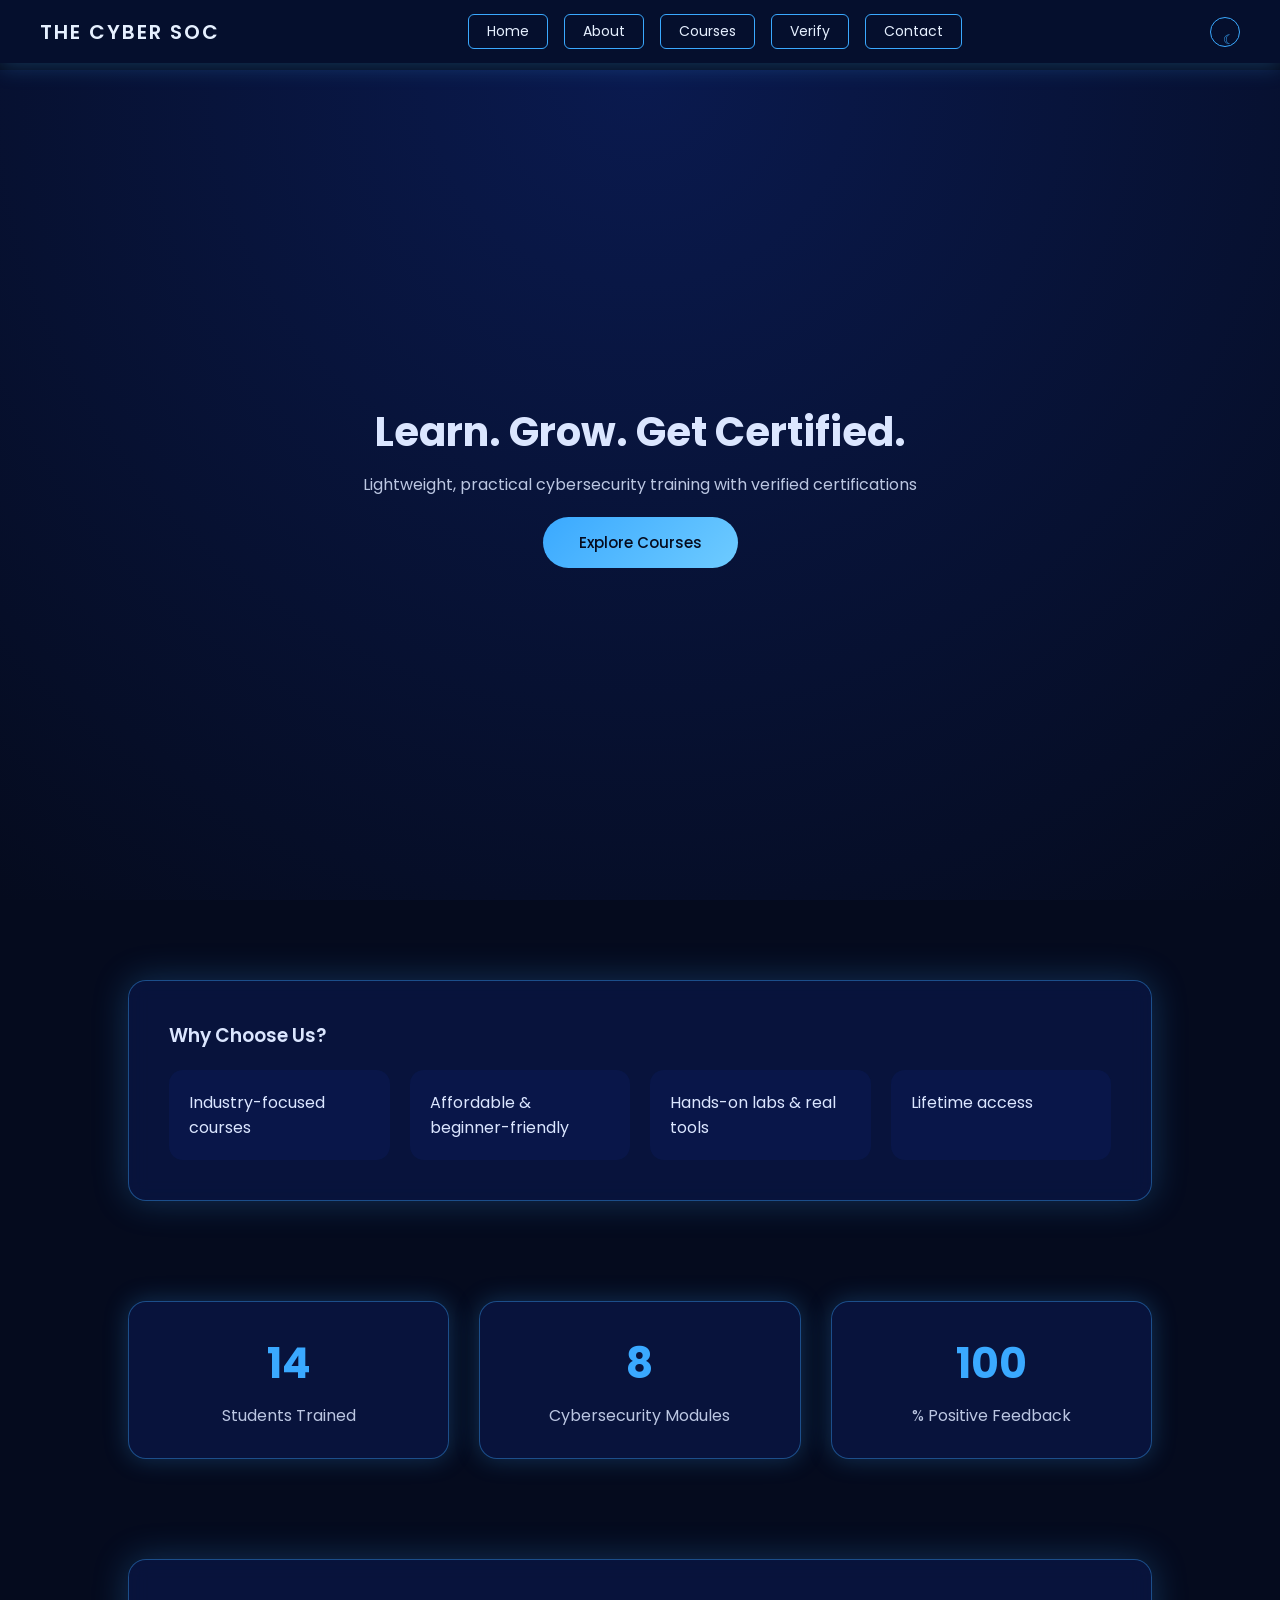
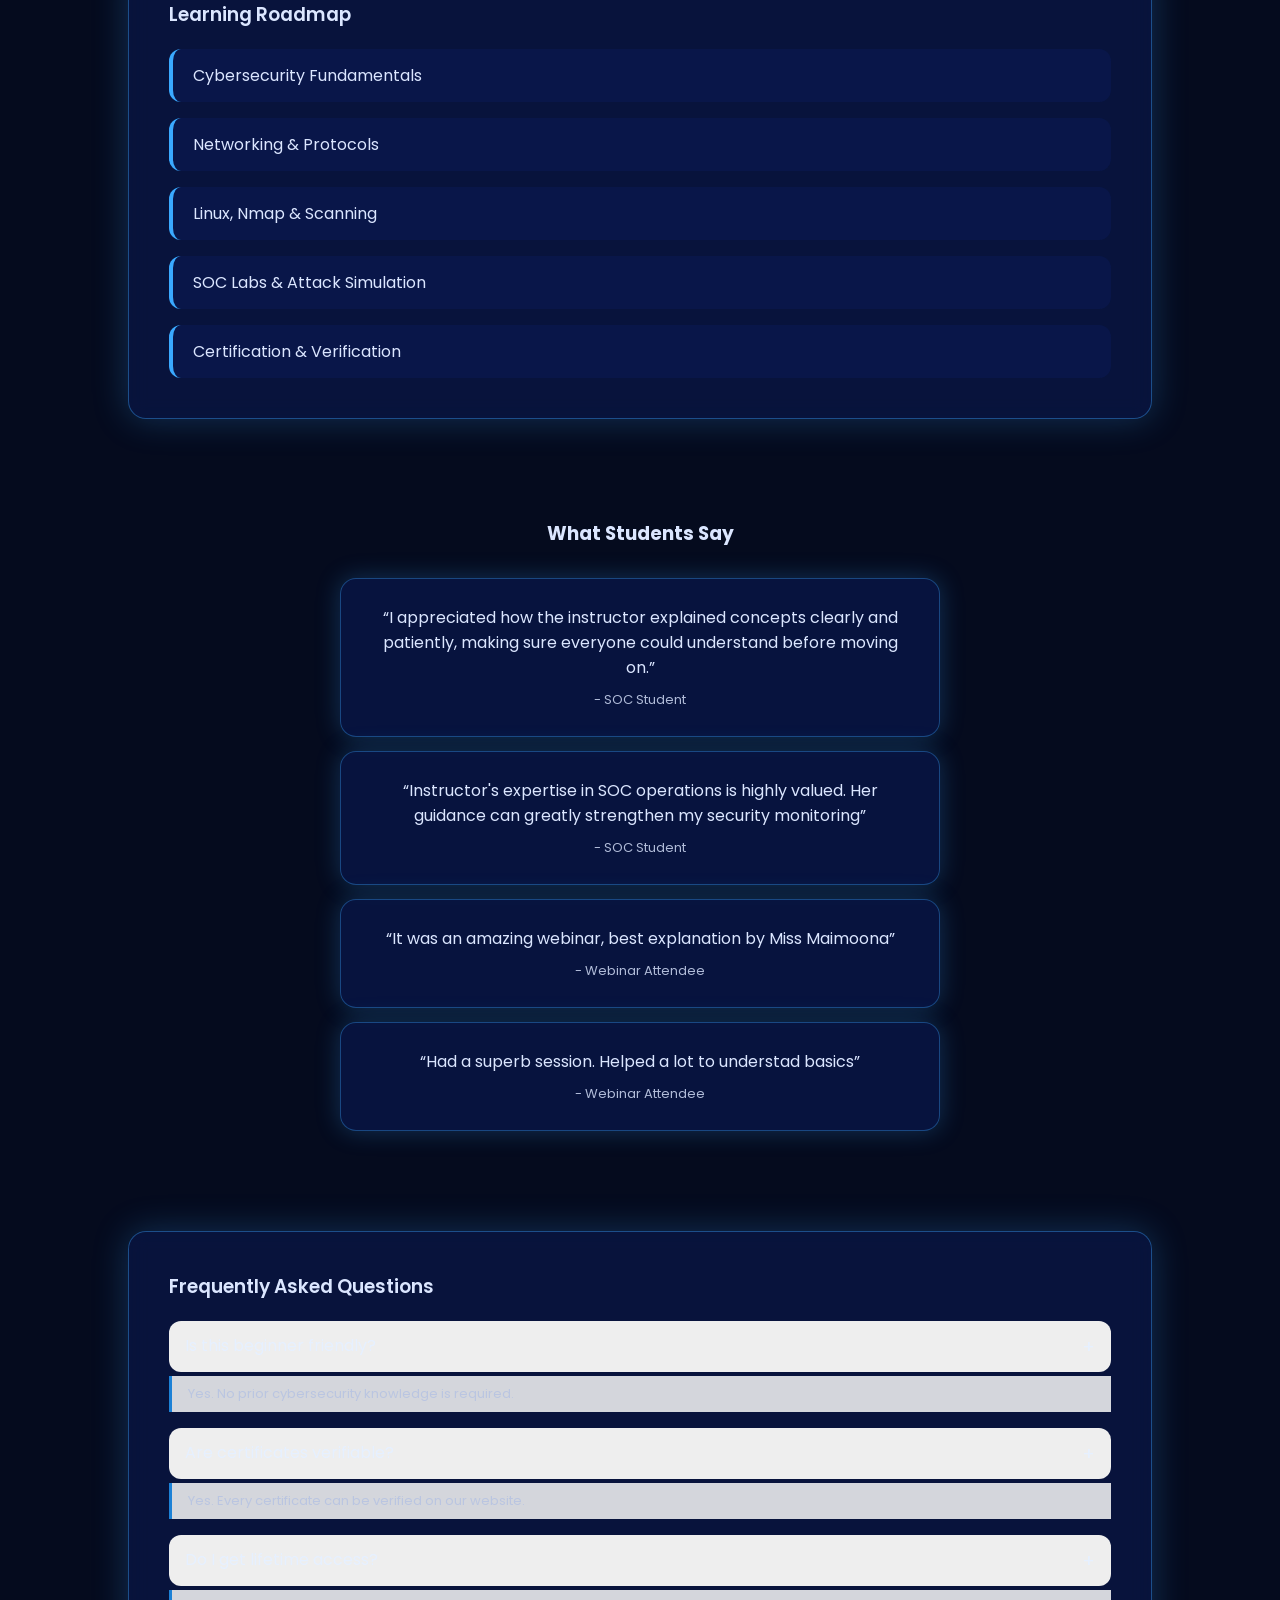
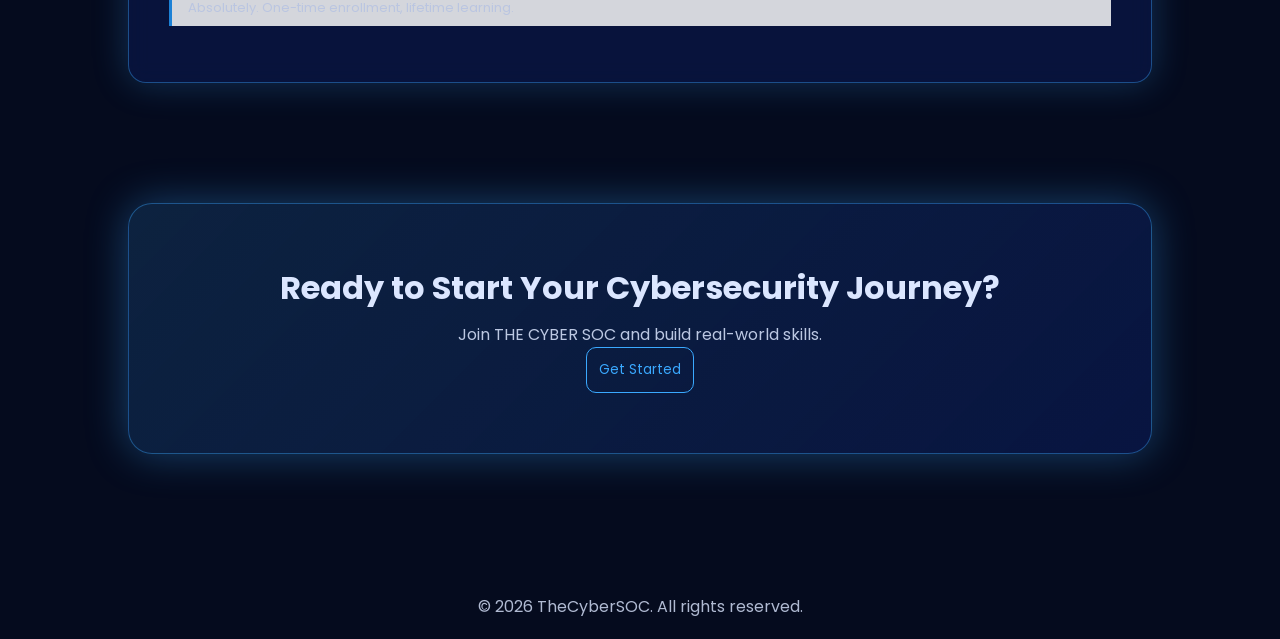
<file: index.html>
<!DOCTYPE html>
<html lang="en">
<head>
    <meta charset="UTF-8">
    <title>Home | THE CYBER SOC</title>
    <link rel="stylesheet" href="style.css">
</head>
<body>

<nav class="navbar">
    <div class="logo">THE CYBER SOC</div>
    <div class="nav-buttons">
        <a href="index.html" class="nav-btn">Home</a>
        <a href="about.html" class="nav-btn">About</a>
        <a href="courses.html" class="nav-btn">Courses</a>
        <a href="verify.html" class="nav-btn">Verify</a>
        <a href="contact.html" class="nav-btn">Contact</a>
    </div>
    <button class="theme-toggle" id="themeToggle">☾</button>
</nav>

<!-- HERO -->
<section class="hero">
    <h2>Learn. Grow. Get Certified.</h2>
    <p>Lightweight, practical cybersecurity training with verified certifications</p>
    <a href="courses.html">
        <button class="primary-btn">Explore Courses</button>
    </a>
</section>

<!-- WHY US -->
<section class="glass-section">
    <h3>Why Choose Us?</h3>
    <div class="card-grid">
        <div class="card">Industry-focused courses</div>
        <div class="card">Affordable & beginner-friendly</div>
        <div class="card">Hands-on labs & real tools</div>
        <div class="card">Lifetime access</div>
    </div>
</section>

<!-- STATS -->
<section class="stats">
    <div class="stat-box">
        <h2 class="counter" data-target="1200">14</h2>
        <p>Students Trained</p>
    </div>
    <div class="stat-box">
        <h2 class="counter" data-target="18">8</h2>
        <p>Cybersecurity Modules</p>
    </div>
    <div class="stat-box">
        <h2 class="counter" data-target="95">100</h2>
        <p>% Positive Feedback</p>
    </div>
</section>

<!-- LEARNING ROADMAP -->
<section class="glass-section">
    <h3>Learning Roadmap</h3>
    <ul class="roadmap">
        <li>Cybersecurity Fundamentals</li>
        <li>Networking & Protocols</li>
        <li>Linux, Nmap & Scanning</li>
        <li>SOC Labs & Attack Simulation</li>
        <li>Certification & Verification</li>
    </ul>
</section>

<!-- TESTIMONIALS -->
<section class="testimonials">
    <h3>What Students Say</h3>
    <div class="testimonial-card">
        <p>“I appreciated how the instructor explained concepts clearly and patiently, making sure everyone could understand before moving on.”</p>
        <span>- SOC Student</span>
    </div>
    <div class="testimonial-card">
        <p>“Instructor's expertise in SOC operations is highly valued. Her guidance can greatly strengthen my security monitoring”</p>
        <span>- SOC Student</span>
    </div>
    <div class="testimonial-card">
        <p>“It was an amazing webinar, best explanation by Miss Maimoona”</p>
        <span>- Webinar Attendee</span>
    </div>  
    <div class="testimonial-card">
        <p>“Had a superb session. Helped a lot to understad basics”</p>
        <span>- Webinar Attendee</span>
    </div>   
</section>

<!-- FAQ (ACCORDION) -->
<section class="glass-section">
    <h3>Frequently Asked Questions</h3>

    <div class="faq">
        <button class="faq-question">Is this beginner friendly?</button>
        <div class="faq-answer">Yes. No prior cybersecurity knowledge is required.</div>
    </div>

    <div class="faq">
        <button class="faq-question">Are certificates verifiable?</button>
        <div class="faq-answer">Yes. Every certificate can be verified on our website.</div>
    </div>

    <div class="faq">
        <button class="faq-question">Do I get lifetime access?</button>
        <div class="faq-answer">Absolutely. One-time enrollment, lifetime learning.</div>
    </div>
</section>

<!-- CTA -->
<section class="cta">
    <h2>Ready to Start Your Cybersecurity Journey?</h2>
    <p>Join THE CYBER SOC and build real-world skills.</p>
    <button class="ctabtn">Get Started</button>
</section>

<footer>
    © 2026 TheCyberSOC. All rights reserved.
</footer>

<script src="script.js"></script>
</body>
</html>
</file>
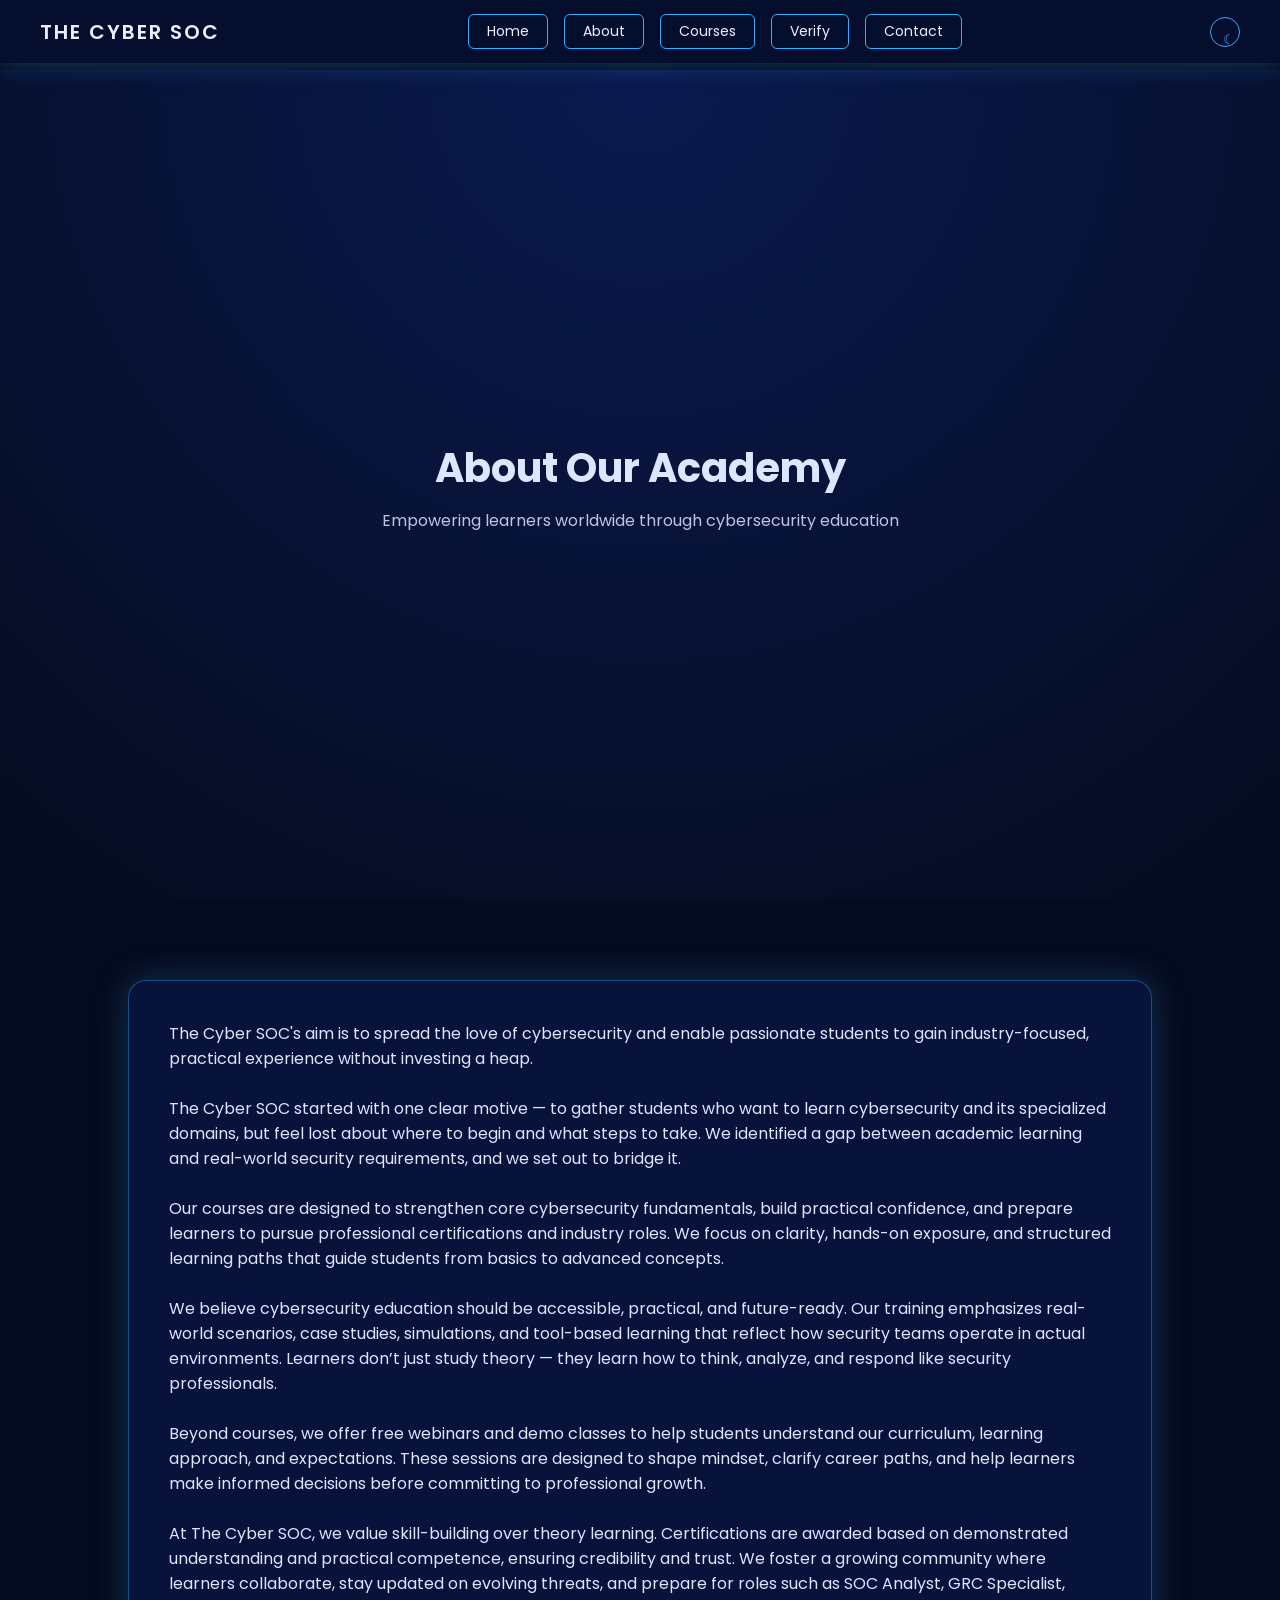
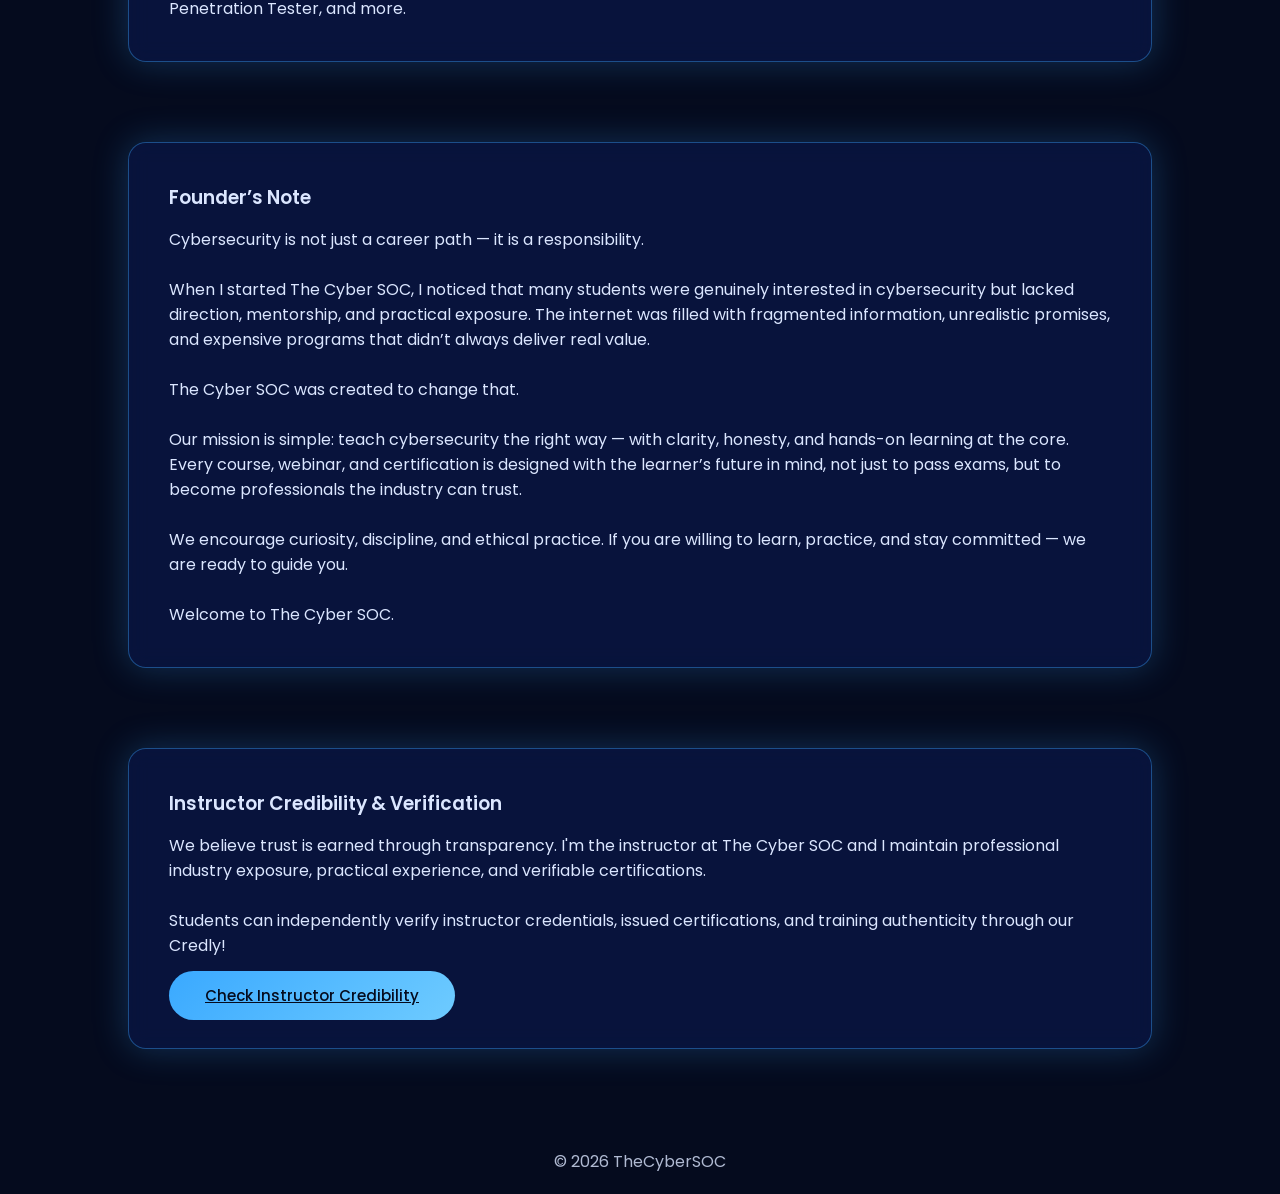
<file: about.html>
<!DOCTYPE html>
<html lang="en">
<head>
    <meta charset="UTF-8">
    <title>About Us | THE CYBER SOC</title>
    <link rel="stylesheet" href="style.css">
</head>
<body>
<nav class="navbar">
    <div class="logo">THE CYBER SOC</div>
    <div class="nav-buttons">
        <a href="index.html" class="nav-btn">Home</a>
        <a href="about.html" class="nav-btn">About</a>
        <a href="courses.html" class="nav-btn">Courses</a>
        <a href="verify.html" class="nav-btn">Verify</a>
        <a href="contact.html" class="nav-btn">Contact</a>
    </div>
    <button class="theme-toggle">☾</button>
</nav>

<section class="hero">
    <h2>About Our Academy</h2>
    <p>Empowering learners worldwide through cybersecurity education</p>
</section>

<section class="glass-section">
    <p>
        The Cyber SOC's aim is to 
        spread the love of cybersecurity and enable passionate students to gain
        industry-focused, practical experience without investing a heap.
        <br><br>
        The Cyber SOC started with one clear motive — to gather students who want
        to learn cybersecurity and its specialized domains, but feel lost about
        where to begin and what steps to take. We identified a gap between academic
        learning and real-world security requirements, and we set out to bridge it.
        <br><br>
        Our courses are designed to strengthen core cybersecurity fundamentals,
        build practical confidence, and prepare learners to pursue professional
        certifications and industry roles. We focus on clarity, hands-on exposure,
        and structured learning paths that guide students from basics to advanced
        concepts.
        <br><br>
        We believe cybersecurity education should be accessible, practical, and
        future-ready. Our training emphasizes real-world scenarios, case studies,
        simulations, and tool-based learning that reflect how security teams operate
        in actual environments. Learners don’t just study theory — they learn how
        to think, analyze, and respond like security professionals.
        <br><br>
        Beyond courses, we offer free webinars and demo classes to help students
        understand our curriculum, learning approach, and expectations. These
        sessions are designed to shape mindset, clarify career paths, and help
        learners make informed decisions before committing to professional growth.
        <br><br>
        At The Cyber SOC, we value skill-building over theory learning. Certifications
        are awarded based on demonstrated understanding and practical competence,
        ensuring credibility and trust. We foster a growing community where learners
        collaborate, stay updated on evolving threats, and prepare for roles such as
        SOC Analyst, GRC Specialist, Penetration Tester, and more.
    </p>
</section>

<section class="glass-section">
    <h3 style="margin-bottom:15px;">Founder’s Note</h3>
    <p>
        Cybersecurity is not just a career path — it is a responsibility.
        <br><br>
        When I started The Cyber SOC, I noticed that many students were genuinely
        interested in cybersecurity but lacked direction, mentorship, and practical
        exposure. The internet was filled with fragmented information, unrealistic
        promises, and expensive programs that didn’t always deliver real value.
        <br><br>
        The Cyber SOC was created to change that.
        <br><br>
        Our mission is simple: teach cybersecurity the right way — with clarity,
        honesty, and hands-on learning at the core. Every course, webinar, and
        certification is designed with the learner’s future in mind, not just to
        pass exams, but to become professionals the industry can trust.
        <br><br>
        We encourage curiosity, discipline, and ethical practice. If you are willing
        to learn, practice, and stay committed — we are ready to guide you.
        <br><br>
        Welcome to The Cyber SOC.
    </p>
</section>

<section class="glass-section credibility-section">
    <h3 style="margin-bottom:15px;">Instructor Credibility & Verification</h3>
    <p>
        We believe trust is earned through transparency. I'm the instructor at 
        The Cyber SOC and I maintain professional industry exposure, practical 
        experience, and verifiable certifications. 
        <br><br>
        Students can independently verify instructor credentials, issued 
        certifications, and training authenticity through our Credly!
    </p>

    <div style="margin-top:25px;">
        <a href="https://www.credly.com/users/maimoona-hanif" class="primary-btn">
            Check Instructor Credibility
        </a>
    </div>
</section>

<footer>© 2026 TheCyberSOC</footer>
<script src="script.js"></script>

</body>
</html>
</file>
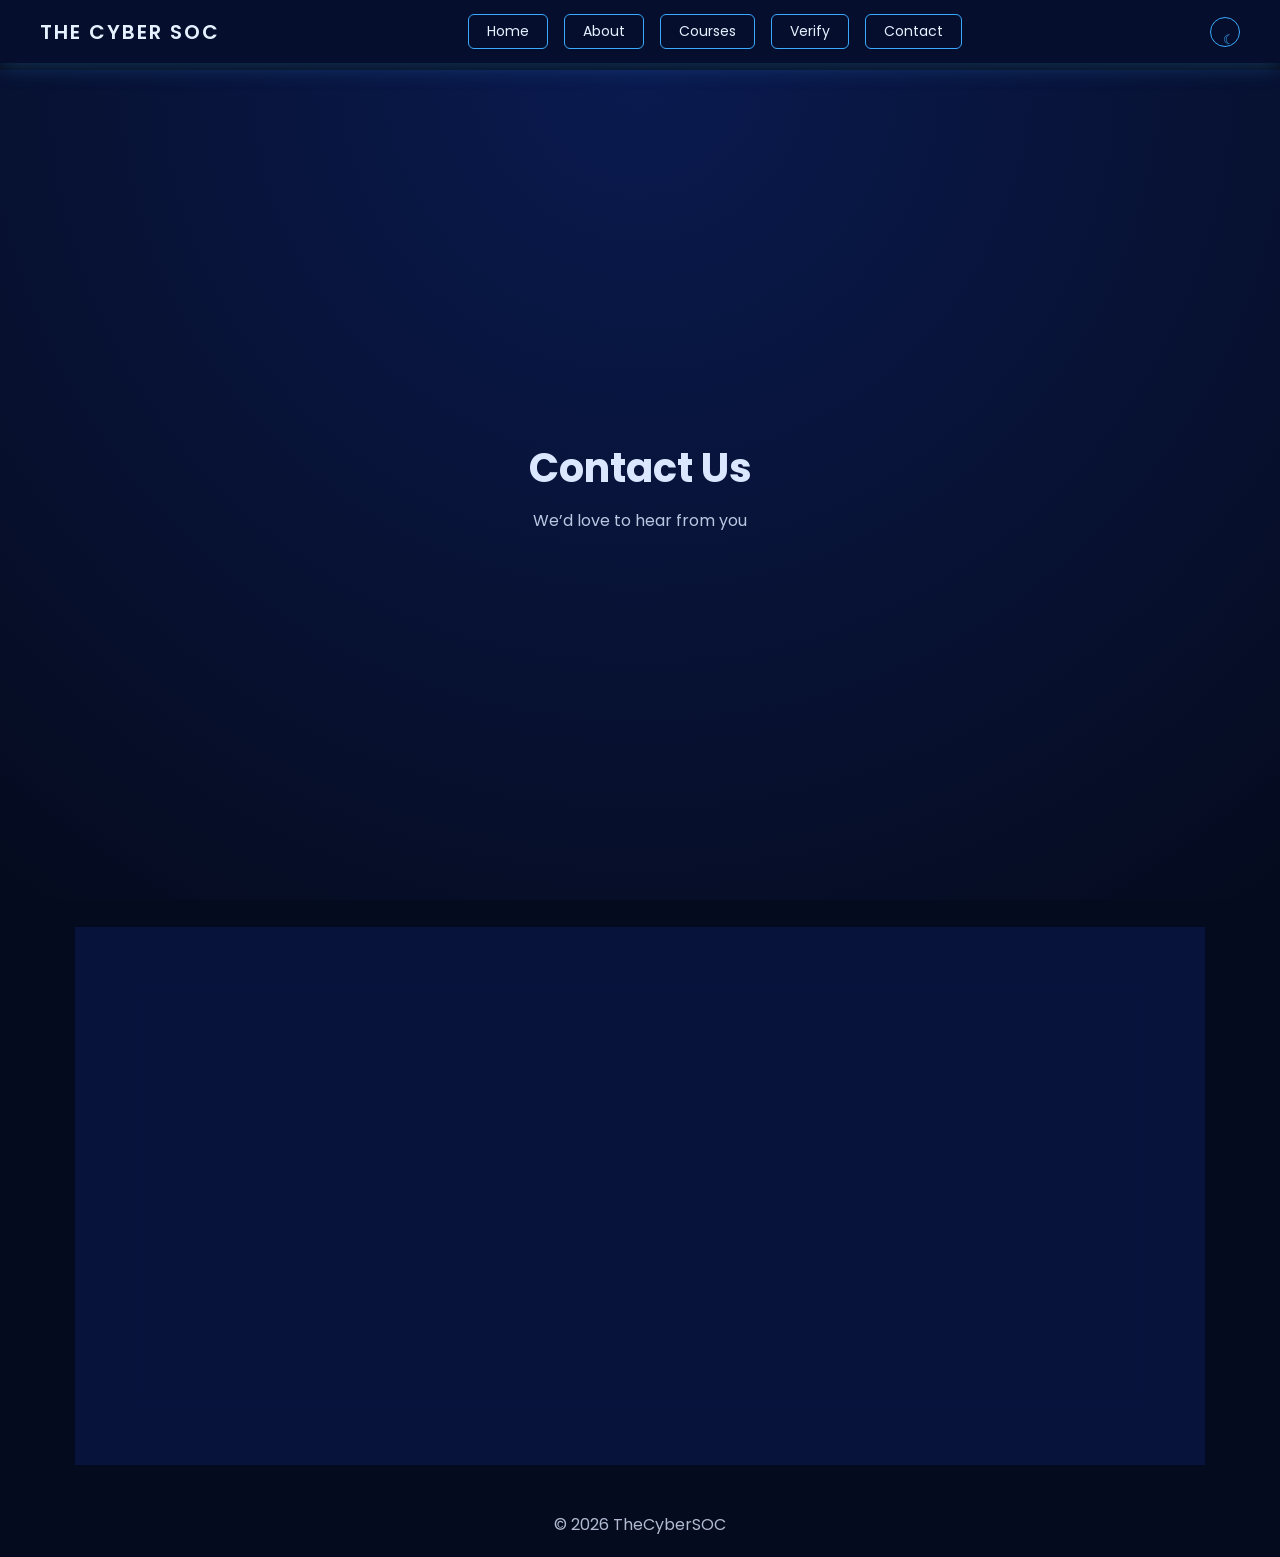
<file: contact.html>
<!DOCTYPE html>
<html lang="en">
<head>
    <meta charset="UTF-8">
    <title>Contact | THE CYBER SOC</title>
    <link rel="stylesheet" href="style.css">
</head>
<body>

<nav class="navbar">
    <div class="logo">THE CYBER SOC</div>
    <div class="nav-buttons">
        <a href="index.html" class="nav-btn">Home</a>
        <a href="about.html" class="nav-btn">About</a>
        <a href="courses.html" class="nav-btn">Courses</a>
        <a href="verify.html" class="nav-btn">Verify</a>
        <a href="contact.html" class="nav-btn">Contact</a>
    </div>
    <button class="theme-toggle">☾</button>
</nav>

<section class="hero">
    <h2>Contact Us</h2>
    <p>We’d love to hear from you</p>
</section>

<section class="glass-section">
    <form>
        <p>We’d love to hear from you. Any query is welcomed!</p>

        <input type="text" placeholder="Your Name" required>
        <input type="email" placeholder="Your Email" required>
        <textarea rows="5" placeholder="Your Message"></textarea>
        <button type="submit">Send Message</button>
    </form>
</section>

<footer>© 2026 TheCyberSOC</footer>
<script src="script.js"></script>


</body>
</html>
</file>
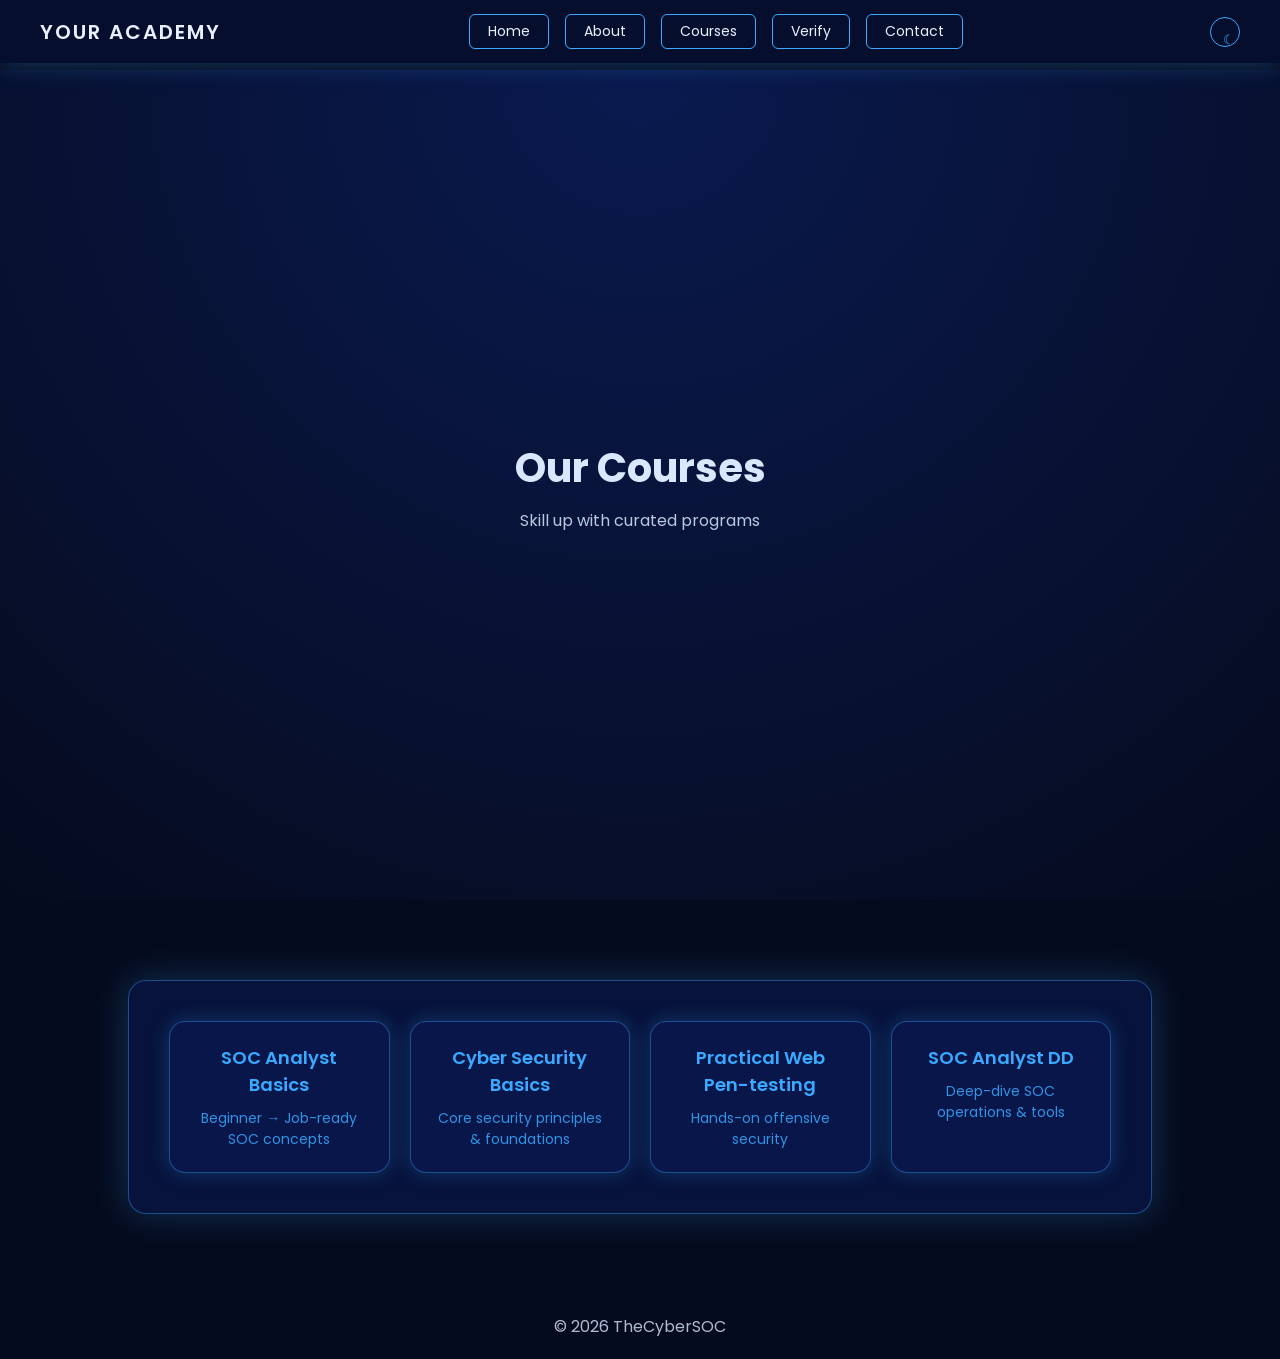
<file: courses.html>
<!DOCTYPE html>
<html lang="en">
<head>
    <meta charset="UTF-8">
    <title>Courses | THE CYBER SOC</title>
    <link rel="stylesheet" href="style.css">
</head>
<body>

<nav class="navbar">
    <div class="logo">YOUR ACADEMY</div>
    <div class="nav-buttons">
        <a href="index.html" class="nav-btn">Home</a>
        <a href="about.html" class="nav-btn">About</a>
        <a href="courses.html" class="nav-btn">Courses</a>
        <a href="verify.html" class="nav-btn">Verify</a>
        <a href="contact.html" class="nav-btn">Contact</a>
    </div>
    <button class="theme-toggle">☾</button>
</nav>

<section class="hero">
    <h2>Our Courses</h2>
    <p>Skill up with curated programs</p>
</section>

<section class="glass-section">
    <div class="card-grid">

        <a href="socbasics.html" class="course-card">
            <h3>SOC Analyst Basics</h3>
            <p>Beginner → Job-ready SOC concepts</p>
        </a>

        <a href="cyber-basics.html" class="course-card">
            <h3>Cyber Security Basics</h3>
            <p>Core security principles & foundations</p>
        </a>

        <a href="web-pentesting.html" class="course-card">
            <h3>Practical Web Pen-testing</h3>
            <p>Hands-on offensive security</p>
        </a>

        <a href="soc-analyst-dd.html" class="course-card">
            <h3>SOC Analyst DD</h3>
            <p>Deep-dive SOC operations & tools</p>
        </a>

    </div>
</section>



<footer>© 2026 TheCyberSOC</footer>
<script src="script.js"></script>


</body>
</html>
</file>
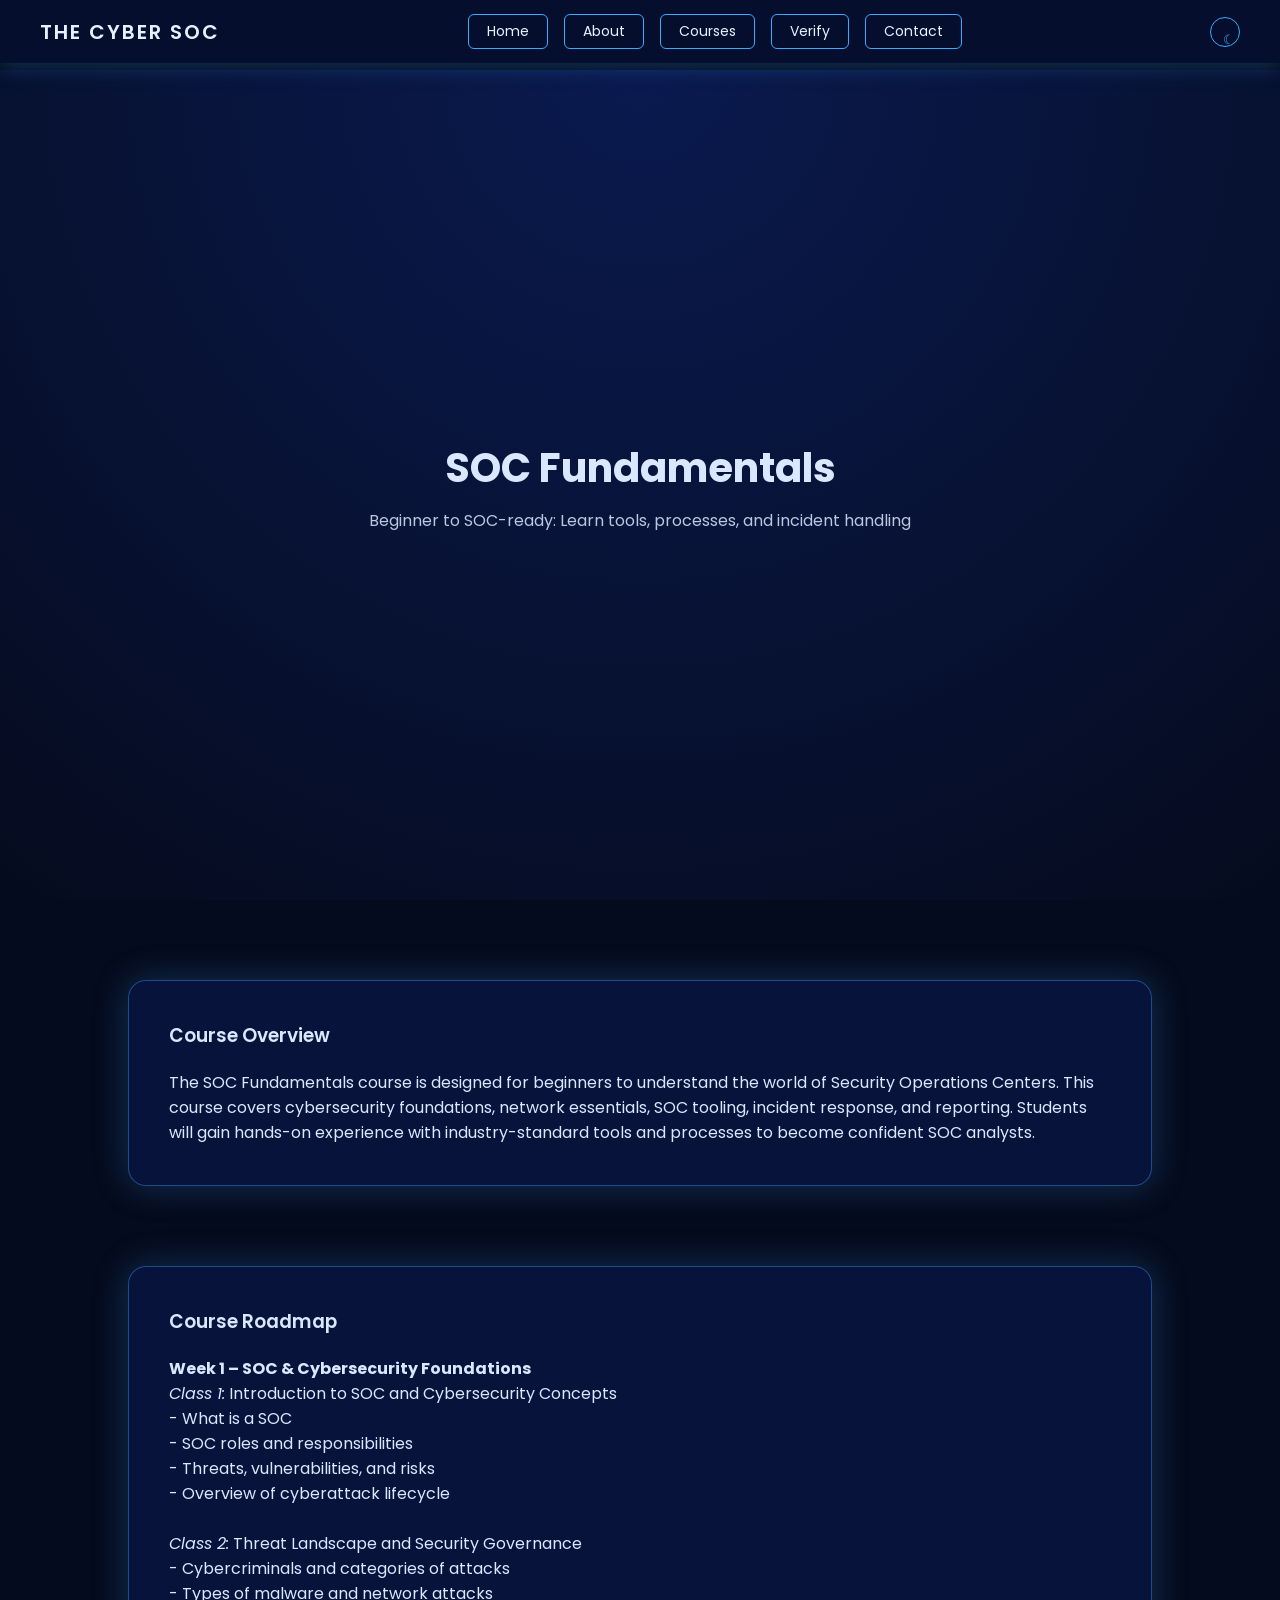
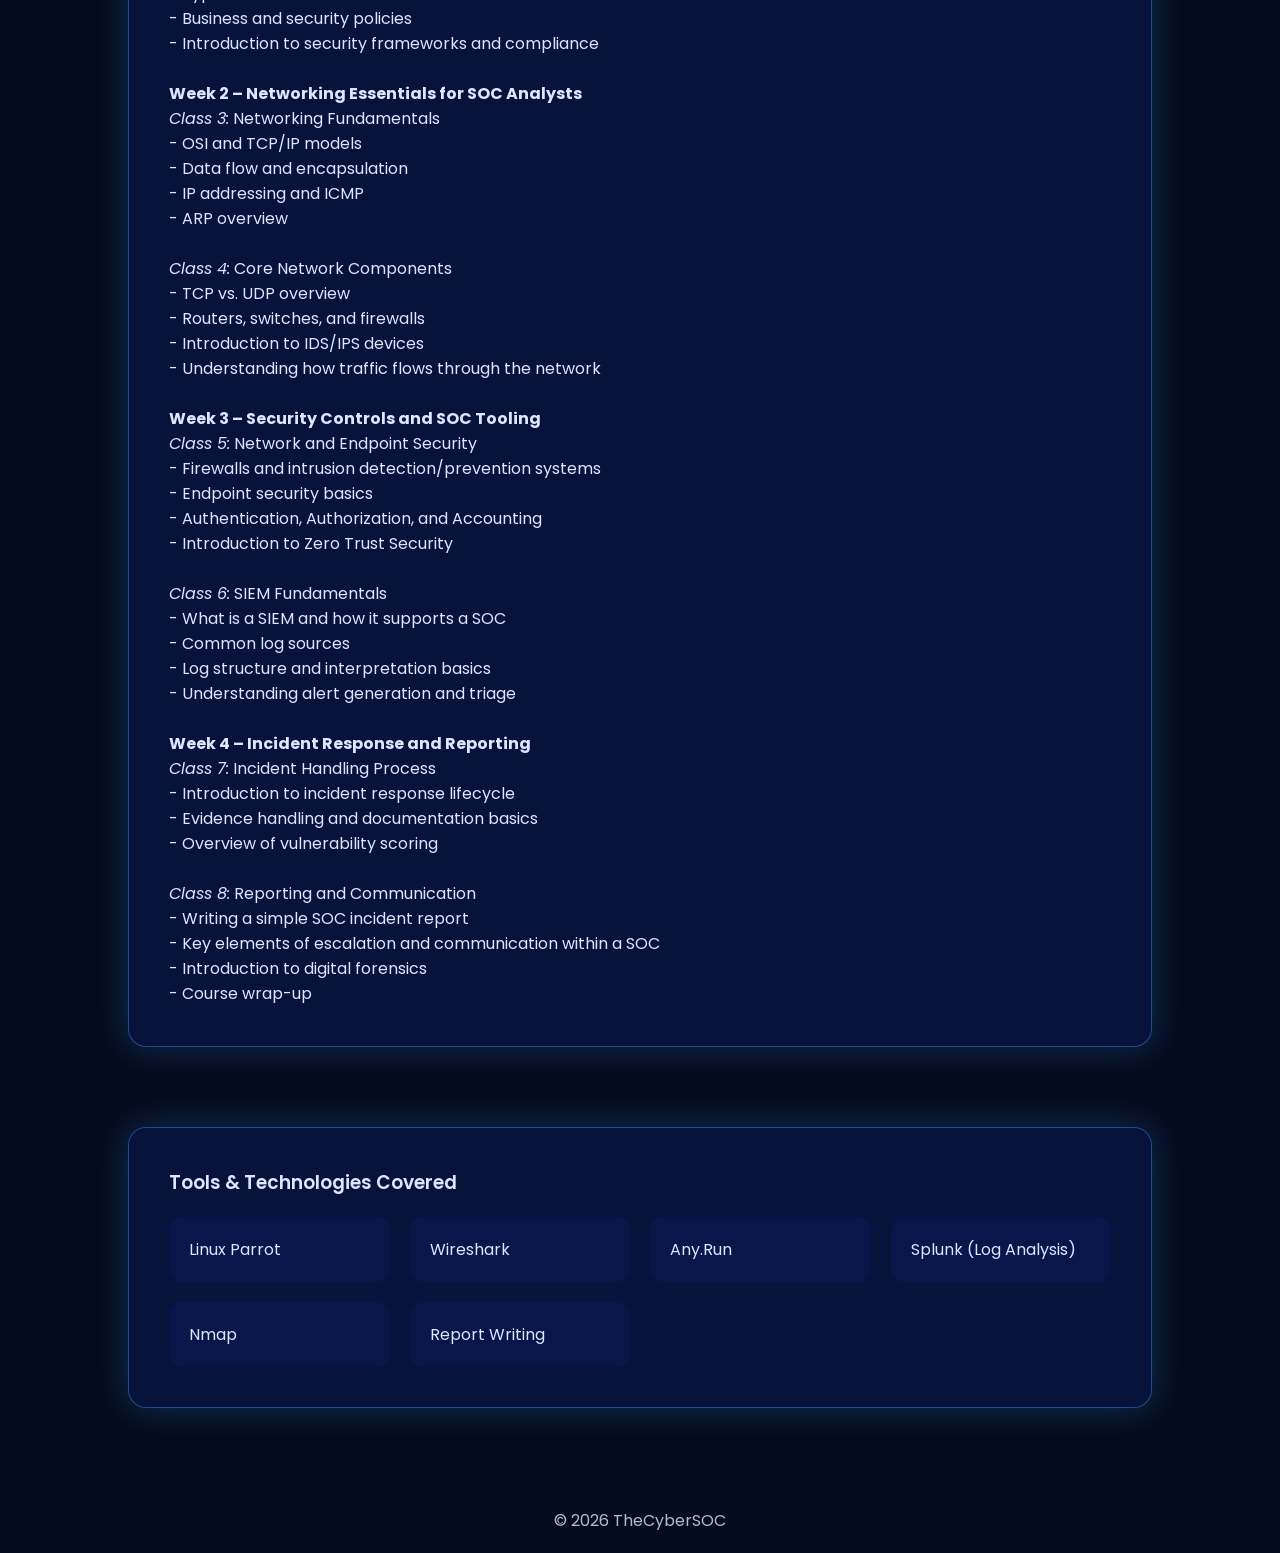
<file: socbasics.html>
<!DOCTYPE html>
<html lang="en">
<head>
    <meta charset="UTF-8">
    <title>SOC Analyst Basics | THE CYBER SOC</title>
    <link rel="stylesheet" href="style.css">
</head>
<body>

<nav class="navbar">
    <div class="logo">THE CYBER SOC</div>
    <div class="nav-buttons">
        <a href="index.html" class="nav-btn">Home</a>
        <a href="about.html" class="nav-btn">About</a>
        <a href="courses.html" class="nav-btn">Courses</a>
        <a href="verify.html" class="nav-btn">Verify</a>
        <a href="contact.html" class="nav-btn">Contact</a>
    </div>
    <button class="theme-toggle">☾</button>
</nav>

<!-- HERO SECTION -->
<section class="hero">
    <h2>SOC Fundamentals</h2>
    <p>Beginner to SOC-ready: Learn tools, processes, and incident handling</p>
</section>

<!-- COURSE OVERVIEW -->
<section class="glass-section">
    <h3>Course Overview</h3>
    <p>
        The SOC Fundamentals course is designed for beginners to understand the
        world of Security Operations Centers. This course covers cybersecurity
        foundations, network essentials, SOC tooling, incident response, and
        reporting. Students will gain hands-on experience with industry-standard
        tools and processes to become confident SOC analysts.
    </p>
</section>

<!-- ROADMAP -->
<section class="glass-section">
    <h3>Course Roadmap</h3>
    <div class="steps">
        <div class="step">
            <strong>Week 1 – SOC & Cybersecurity Foundations</strong><br>
            <em>Class 1:</em> Introduction to SOC and Cybersecurity Concepts<br>
            - What is a SOC<br>
            - SOC roles and responsibilities<br>
            - Threats, vulnerabilities, and risks<br>
            - Overview of cyberattack lifecycle<br><br>
            <em>Class 2:</em> Threat Landscape and Security Governance<br>
            - Cybercriminals and categories of attacks<br>
            - Types of malware and network attacks<br>
            - Business and security policies<br>
            - Introduction to security frameworks and compliance
        </div>
        <br>
        <div class="step">
            <strong>Week 2 – Networking Essentials for SOC Analysts</strong><br>
            <em>Class 3:</em> Networking Fundamentals<br>
            - OSI and TCP/IP models<br>
            - Data flow and encapsulation<br>
            - IP addressing and ICMP<br>
            - ARP overview<br><br>
            <em>Class 4:</em> Core Network Components<br>
            - TCP vs. UDP overview<br>
            - Routers, switches, and firewalls<br>
            - Introduction to IDS/IPS devices<br>
            - Understanding how traffic flows through the network
        </div>
        <br>
        <div class="step">
            <strong>Week 3 – Security Controls and SOC Tooling</strong><br>
            <em>Class 5:</em> Network and Endpoint Security<br>
            - Firewalls and intrusion detection/prevention systems<br>
            - Endpoint security basics<br>
            - Authentication, Authorization, and Accounting<br>
            - Introduction to Zero Trust Security<br><br>
            <em>Class 6:</em> SIEM Fundamentals<br>
            - What is a SIEM and how it supports a SOC<br>
            - Common log sources<br>
            - Log structure and interpretation basics<br>
            - Understanding alert generation and triage
        </div>
        <br>
        <div class="step">
            <strong>Week 4 – Incident Response and Reporting</strong><br>
            <em>Class 7:</em> Incident Handling Process<br>
            - Introduction to incident response lifecycle<br>
            - Evidence handling and documentation basics<br>
            - Overview of vulnerability scoring<br><br>
            <em>Class 8:</em> Reporting and Communication<br>
            - Writing a simple SOC incident report<br>
            - Key elements of escalation and communication within a SOC<br>
            - Introduction to digital forensics<br>
            - Course wrap-up
        </div>
    </div>
</section>

<!-- TOOLS USED -->
<section class="glass-section">
    <h3>Tools & Technologies Covered</h3>
    <div class="card-grid">
        <div class="card">Linux Parrot</div>
        <div class="card">Wireshark</div>
        <div class="card">Any.Run</div>
        <div class="card">Splunk (Log Analysis)</div>
        <div class="card">Nmap</div>
        <div class="card">Report Writing</div>
    </div>
</section>

<!-- FOOTER -->
<footer>© 2026 TheCyberSOC</footer>
<script src="script.js"></script>

</body>
</html>
</file>
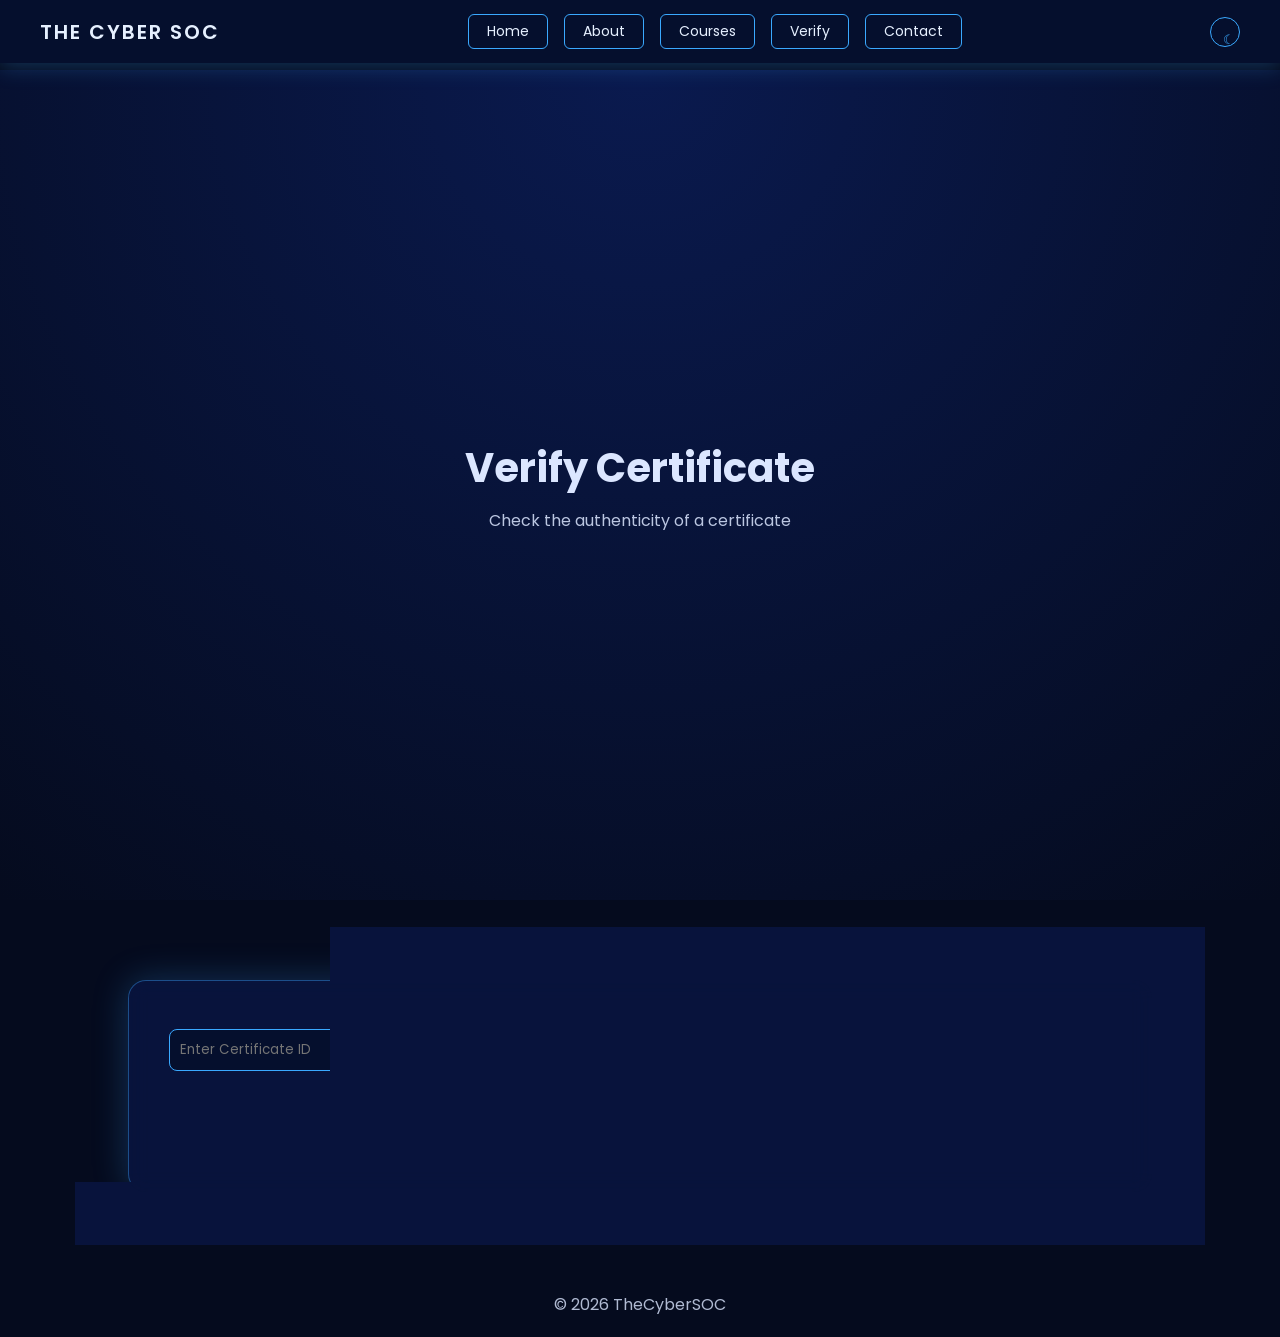
<file: verify.html>
<!DOCTYPE html>
<html lang="en">
<head>
    <meta charset="UTF-8">
    <title>Verify Certificate | THE CYBER SOC</title>
    <link rel="stylesheet" href="style.css">
</head>
<body>

<nav class="navbar">
    <div class="logo">THE CYBER SOC</div>
    <div class="nav-buttons">
        <a href="index.html" class="nav-btn">Home</a>
        <a href="about.html" class="nav-btn">About</a>
        <a href="courses.html" class="nav-btn">Courses</a>
        <a href="verify.html" class="nav-btn">Verify</a>
        <a href="contact.html" class="nav-btn">Contact</a>
    </div>
    <button class="theme-toggle">☾</button>
</nav>

<section class="hero">
    <h2>Verify Certificate</h2>
    <p>Check the authenticity of a certificate</p>
</section>

<section class="glass-section">
    <input type="text" id="certInput" placeholder="Enter Certificate ID">
    <button id="verifyBtn">Verify</button>
    <div id="result" style="margin-top:20px;"></div>
</section>

<footer>© 2026 TheCyberSOC</footer>

<!-- JS files at the bottom -->
<script src="certificates.js"></script>
<script src="script.js"></script>

</body>
</html>
</file>
<file: style.css>
/* =====================================================
   GOOGLE FONT
===================================================== */
@import url('https://fonts.googleapis.com/css2?family=Poppins:wght@300;400;600&display=swap');

/* =====================================================
   RESET
===================================================== */
* {
    margin: 0;
    padding: 0;
    box-sizing: border-box;
    font-family: 'Poppins', sans-serif;
}

body {
    background: #050b1e;
    color: #dbe6ff;
    transition: background 0.4s, color 0.4s;
    padding-top: 70px;
}

/* =====================================================
   NAVBAR
===================================================== */
.navbar {
    position: fixed;
    top: 0;
    width: 100%;
    padding: 14px 40px;
    display: flex;
    justify-content: space-between;
    align-items: center;
    background: #050f2d;
    color: #e6f0ff;
    z-index: 1000;
    box-shadow: 0 4px 20px rgba(58,169,255,0.25);
}

.logo {
    font-size: 20px;
    font-weight: 600;
    letter-spacing: 2px;
}

/* NAV BUTTONS */
.nav-buttons {
    display: flex;
    gap: 16px;
}

.nav-btn {
    padding: 6px 18px;
    border-radius: 6px;
    font-size: 14px;
    text-decoration: none;
    color: #e6f0ff;
    border: 1px solid #3aa9ff;
    transition: 0.3s;
}

.nav-btn:hover {
    background: #3aa9ff;
    color: #050b1e;
    box-shadow: 0 0 18px rgba(58,169,255,0.6);
}

/* THEME TOGGLE */
.theme-toggle {
    width: 30px;
    height: 30px;
    border-radius: 50%;
    border: 1px solid #3aa9ff;
    background: transparent;
    color: #3aa9ff;
    cursor: pointer;
    transition: 0.3s;
}

.theme-toggle:hover {
    background: #3aa9ff;
    color: #050b1e;
    box-shadow: 0 0 14px rgba(58,169,255,0.6);
}

/* =====================================================
   HERO
===================================================== */
.hero {
    height: calc(100vh - 70px);
    background: radial-gradient(circle at top, #0a1a4f, #050b1e);
    display: flex;
    flex-direction: column;
    align-items: center;
    justify-content: center;
    text-align: center;
}

.hero h2 {
    font-size: 40px;
    margin-bottom: 10px;
}

.hero p {
    opacity: 0.85;
}

/* =====================================================
   GLASS SECTIONS
===================================================== */
.glass-section {
    width: 80%;
    margin: 80px auto;
    background: rgba(10,25,80,0.6);
    padding: 40px;
    border-radius: 18px;
    backdrop-filter: blur(10px);
    border: 1px solid rgba(58,169,255,0.4);
    box-shadow: 0 0 35px rgba(58,169,255,0.25);
}

.glass-section h3 {
    margin-bottom: 20px;
    font-weight: 600;
}

/* =====================================================
   CARDS
===================================================== */
.card-grid {
    display: grid;
    grid-template-columns: repeat(auto-fit, minmax(220px, 1fr));
    gap: 20px;
}

.card {
    background: rgba(10,25,80,0.7);
    padding: 20px;
    border-radius: 14px;
    transition: 0.3s;
}

.card:hover {
    transform: translateY(-6px);
    box-shadow: 0 0 24px rgba(58,169,255,0.6);
}

/* =====================================================
   INPUTS & BUTTONS
===================================================== */
input, textarea {
    width: 100%;
    padding: 10px;
    margin: 8px 0 14px;
    border-radius: 8px;
    border: 1px solid #3aa9ff;
    background: #050f2d;
    color: #e6f0ff;
}

textarea {
    resize: none;
}

button {
    padding: 12px;
    border-radius: 10px;
    border: 1px solid #3aa9ff;
    background: transparent;
    color: #3aa9ff;
    cursor: pointer;
    transition: 0.3s;
}

button:hover {
    background: #3aa9ff;
    color: #050b1e;
    box-shadow: 0 0 20px rgba(58,169,255,0.6);
}

/* =====================================================
   FOOTER
===================================================== */
footer {
    text-align: center;
    padding: 20px;
    opacity: 0.8;
}

/* =====================================================
   LIGHT MODE (WHITE + ELECTRIC BLUE)
===================================================== */
.light-mode {
    background: #ffffff;
    color: #0a1a3a;
}

.light-mode .navbar {
    background: #ffffff;
    color: #0a1a3a;
    box-shadow: 0 4px 18px rgba(58,169,255,0.35);
}

.light-mode .nav-btn {
    color: #0a1a3a;
    border-color: #3aa9ff;
}

.light-mode .nav-btn:hover {
    background: #3aa9ff;
    color: #ffffff;
}

.light-mode .hero {
    background: linear-gradient(135deg, #ffffff, #e8f4ff);
    color: #0a1a3a;
}

.light-mode .glass-section {
    background: rgba(255,255,255,0.85);
    border: 1px solid #3aa9ff;
    box-shadow: 0 0 30px rgba(58,169,255,0.3);
}

.light-mode .card {
    background: #ffffff;
}

.light-mode input,
.light-mode textarea {
    background: #ffffff;
    color: #0a1a3a;
}

.light-mode button {
    background: #ffffff;
    color: #0a1a3a;
}

.light-mode button:hover {
    background: #3aa9ff;
    color: #ffffff;
}

/* =====================================================
   PRIMARY BUTTON (HERO + CTA)
===================================================== */
.primary-btn {
    margin-top: 20px;
    padding: 14px 36px;
    font-size: 15px;
    font-weight: 500;
    border-radius: 30px;
    border: none;
    background: linear-gradient(135deg, #3aa9ff, #6ecbff);
    color: #050b1e;
    cursor: pointer;
    transition: 0.3s;
}

.primary-btn:hover {
    transform: translateY(-3px);
    box-shadow: 0 0 30px rgba(58,169,255,0.8);
}

/* =====================================================
   STATS SECTION
===================================================== */
.stats {
    width: 80%;
    margin: 100px auto;
    display: grid;
    grid-template-columns: repeat(auto-fit, minmax(220px, 1fr));
    gap: 30px;
    text-align: center;
}

.stat-box {
    background: rgba(10,25,80,0.6);
    padding: 30px;
    border-radius: 18px;
    border: 1px solid rgba(58,169,255,0.4);
    box-shadow: 0 0 25px rgba(58,169,255,0.25);
}

.stat-box h2 {
    font-size: 42px;
    color: #3aa9ff;
    margin-bottom: 8px;
}

.stat-box p {
    opacity: 0.85;
}

/* =====================================================
   ROADMAP
===================================================== */
.roadmap {
    list-style: none;
    display: grid;
    gap: 16px;
}

.roadmap li {
    padding: 14px 20px;
    background: rgba(10,25,80,0.7);
    border-radius: 12px;
    border-left: 4px solid #3aa9ff;
    transition: 0.3s;
}

.roadmap li:hover {
    transform: translateX(6px);
    box-shadow: 0 0 18px rgba(58,169,255,0.5);
}

/* =====================================================
   TESTIMONIALS
===================================================== */
.testimonials {
    width: 80%;
    margin: 100px auto;
    text-align: center;
}

.testimonials h3 {
    margin-bottom: 30px;
}

.testimonial-card {
    background: rgba(10,25,80,0.65);
    padding: 26px;
    margin: 14px auto;
    max-width: 600px;
    border-radius: 16px;
    border: 1px solid rgba(58,169,255,0.35);
    box-shadow: 0 0 25px rgba(58,169,255,0.25);
}

.testimonial-card span {
    display: block;
    margin-top: 10px;
    font-size: 13px;
    opacity: 0.8;
}

/* =====================================================
   FAQ ACCORDION
===================================================== */
.faq {
    margin-bottom: 14px;
}

.faq-question {
    width: 100%;
    text-align: left;
    padding: 14px 18px;
    font-size: 14px;
    background: rgba(10,25,80,0.75);
    border-radius: 12px;
    border: 1px solid rgba(58,169,255,0.4);
    cursor: pointer;
    color: #e6f0ff;
}

.faq-question::after {
    content: "+";
    float: right;
    font-size: 18px;
}

.faq-question.active::after {
    content: "-";
}

.faq-answer {
    display: none;
    padding: 14px 18px;
    font-size: 13px;
    opacity: 0.85;
}

/* =====================================================
   CTA SECTION
===================================================== */
.cta {
    margin: 120px auto;
    width: 80%;
    padding: 60px 30px;
    text-align: center;
    background: linear-gradient(135deg, rgba(58,169,255,0.15), rgba(10,25,80,0.7));
    border-radius: 24px;
    border: 1px solid rgba(58,169,255,0.4);
    box-shadow: 0 0 40px rgba(58,169,255,0.35);
}

.cta h2 {
    font-size: 32px;
    margin-bottom: 10px;
}

.cta p {
    opacity: 0.85;
}

/* =====================================================
   LIGHT MODE SUPPORT FOR NEW SECTIONS
===================================================== */
.light-mode .stat-box,
.light-mode .testimonial-card,
.light-mode .faq-question,
.light-mode .roadmap li {
    background: #ffffff;
    color: #0a1a3a;
}

.light-mode .cta {
    background: linear-gradient(135deg, #ffffff, #e8f4ff);
}

.faq {
    margin-bottom: 1rem;
}

.faq-question {
    display: block; /* make button full width */
    width: 100%;
    text-align: left;
    padding: 0.75rem 1rem;
    font-size: 1rem;
    border: none;
    background: #eee;
    cursor: default; /* no pointer needed since not clickable */
}

.faq-answer {
    display: block;       /* ensure div is visible */
    padding: 0.5rem 1rem;
    margin-top: 0.25rem;
    background: #f9f9f9;
    border-left: 3px solid #2196F3; /* optional styling */
}

/* =====================================================
   COURSE CARDS AS BUTTONS
===================================================== */
.course-card {
    display: block;
    padding: 22px;
    border-radius: 16px;
    background: rgba(10,25,80,0.7); /* dark glass for dark theme */
    color: #3aa9ff;                  /* electric blue text */
    text-decoration: none;           /* remove underline */
    transition: 0.3s;
    text-align: center;
    box-shadow: 0 0 20px rgba(58,169,255,0.25);
    border: 1px solid rgba(58,169,255,0.4);
}

.course-card h3 {
    margin-bottom: 10px;
    font-weight: 600;
    font-size: 18px;
}

.course-card p {
    font-size: 14px;
    opacity: 0.85;
}

/* Glow hover effect */
.course-card:hover {
    background: #3aa9ff;
    color: #050b1e;
    box-shadow: 0 0 28px rgba(58,169,255,0.8);
    transform: translateY(-5px);
}

/* LIGHT MODE SUPPORT */
.light-mode .course-card {
    background: rgba(255,255,255,0.85);
    color: #0a1a3a;
    border: 1px solid #3aa9ff;
    box-shadow: 0 0 18px rgba(58,169,255,0.3);
}

.light-mode .course-card:hover {
    background: #3aa9ff;
    color: #ffffff;
    box-shadow: 0 0 28px rgba(58,169,255,0.8);
    transform: translateY(-5px);
}
</file>
